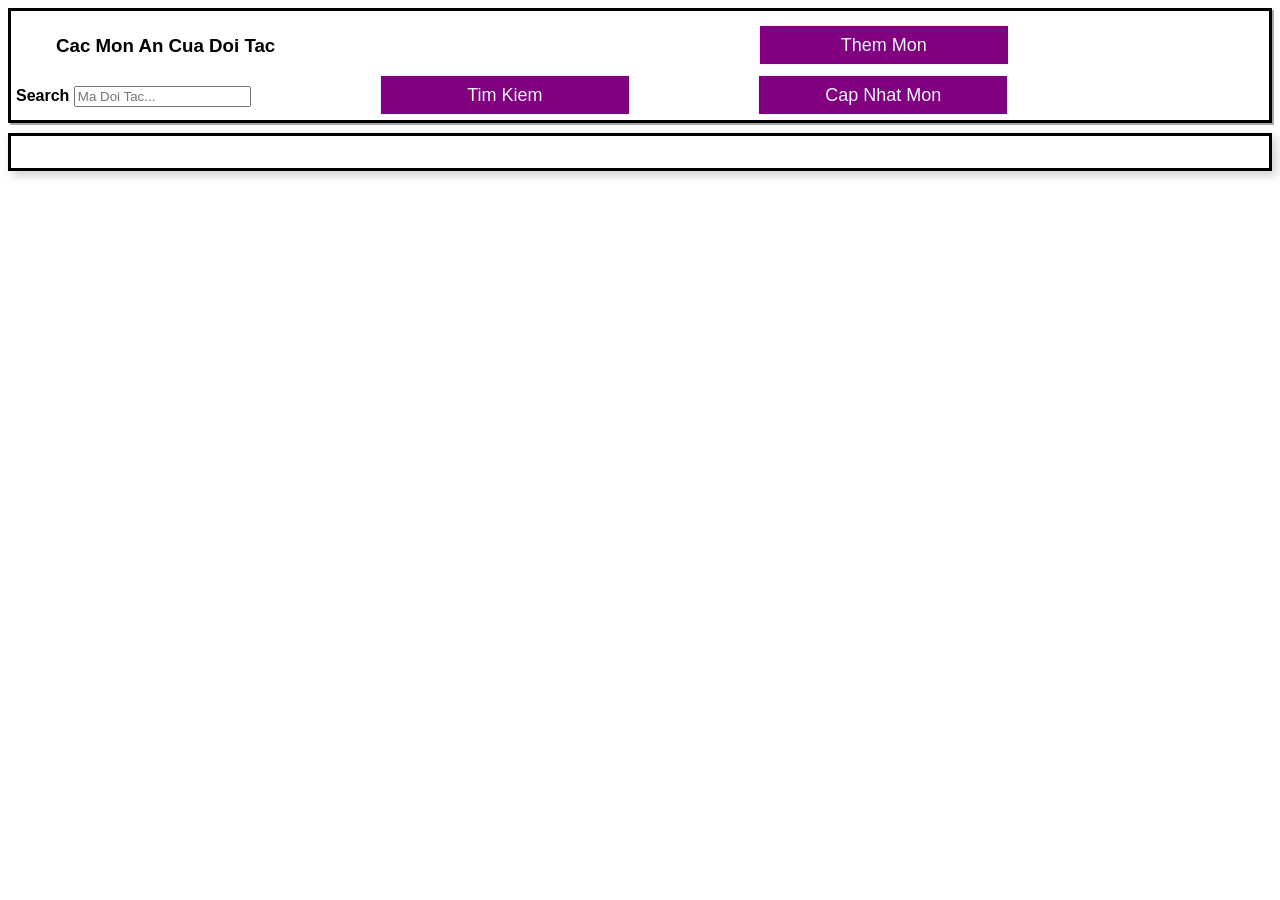
<file: Frontend/manage_menu.html>
<!DOCTYPE html>
<html lang="en">
<head>
    <title>Manage Menu</title>
    <link rel="stylesheet" href = "style.css">
</head>
<body>
    <div class="topnav">
        <h3 id="title">Cac Mon An Cua Doi Tac</h3>
        <form action="" id ="form">
            <label for="search" ><b>Search</b></label>
            <input type="search" id = "query" placeholder="Ma Doi Tac..." name="masothue" >
            <button type="submit" name="Submit" id ="sbutton"  > Tim Kiem</button>
            <button type="click" name="Submit" id ="cbutton" onclick="tocreateMonAn()" > Them Mon</button>
            <button type="click" name="Submit" id ="ubutton" onclick="toupdateMonAn()" > Cap Nhat Mon</button>
        </form>
    </div>
    
    <div class = "container">
        
    </div>

    
    <script src="scrip_managemenu.js"></script>
</body>
</html>
</file>
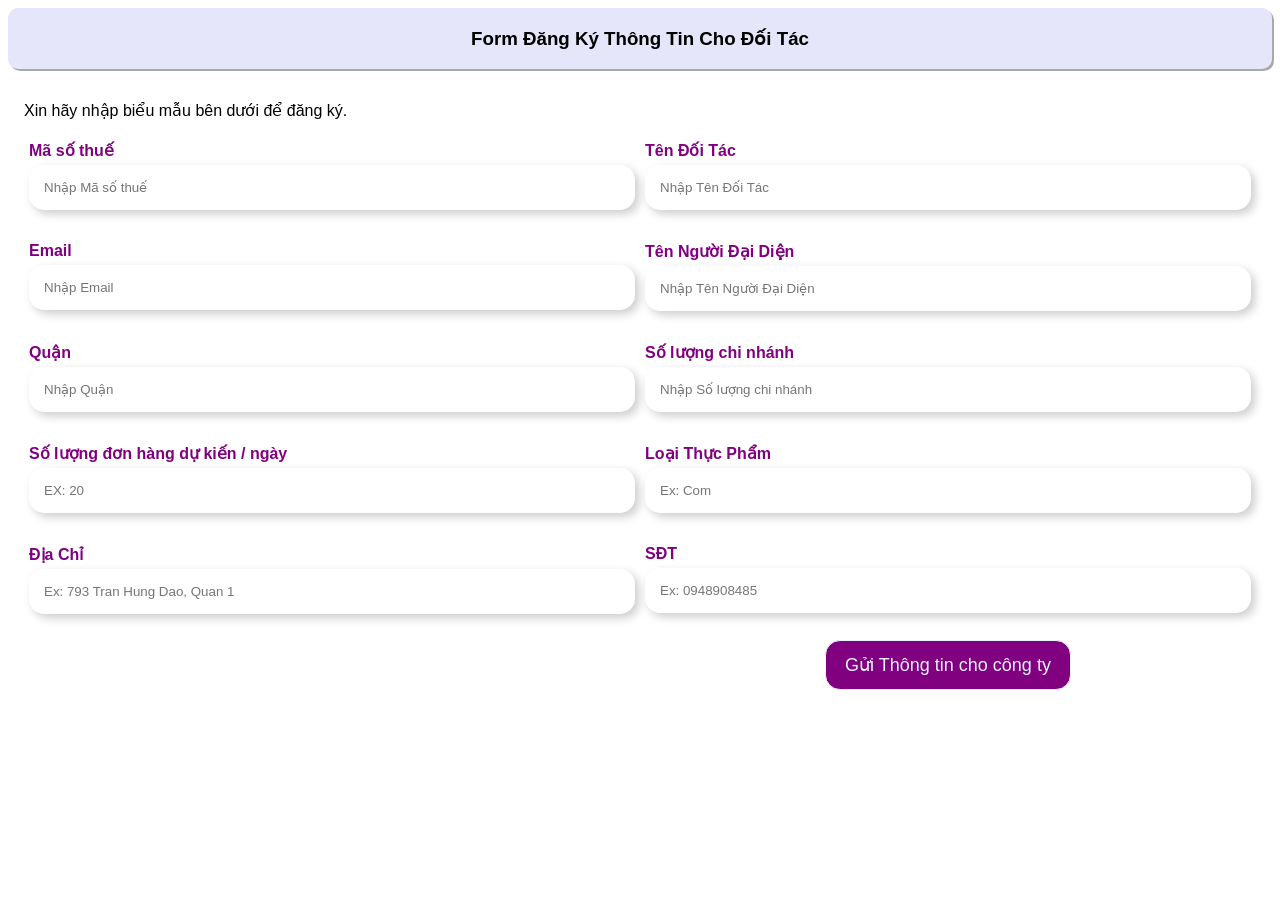
<file: Frontend/partner_signup.html>
<!DOCTYPE html>
<html lang="en">
<head>
    <title>Sign-in Form</title>
    <link rel="stylesheet" href = "style_partnerSU.css">
</head>
<body>
    <div class = "topnav">
        <h3>Form Đăng Ký Thông Tin Cho Đối Tác</h3>
    </div>
    <form id = myform action="manage_menu.html" >
        <div class="container">
            <p id = "annouce">Xin hãy nhập biểu mẫu bên dưới để đăng ký.</p>
            
            <div class = "colum" >
                <label for="taxcode" ><b>Mã số thuế</b></label>
                <input type="text" placeholder="Nhập Mã số thuế" name="masothue"  required>
            </div>
        
            <div class = "colum" >
                <label for="partnername"><b>Tên Đối Tác</b></label>
                <input type="text" placeholder="Nhập Tên Đối Tác" name="tendoitac" required>
            </div>
            
            <div class = "colum">
                <label for="email"><b>Email</b></label>
                <input type="text" placeholder="Nhập Email" name="email" required>
            </div>
            
            <div class = "colum">
                <label for="relname"><b>Tên Người Đại Diện</b></label>
                <input type="text" placeholder="Nhập Tên Người Đại Diện" name="nguoidaidien" required>
            </div>
            
            <div class = "colum">
                <label for="district"><b>Quận</b></label>
                <input type="text" placeholder="Nhập Quận" name="quan" required>
            </div>
            

            <div class = "colum">
                <label for="numofbranch"><b>Số lượng chi nhánh</b></label>
                <input type="text" placeholder="Nhập Số lượng chi nhánh" name="slchinhanh" required>
            </div>
            
            
            <div class = "colum">
                <label for="numorderperday"><b>Số lượng đơn hàng dự kiến / ngày</b></label>
                <input type="text" placeholder="EX: 20" name="sldonhangdukien" required>
            </div>
            

            <div class = "colum">
                <label for="foodtype"><b>Loại Thực Phẩm</b></label>
                <input type="text" placeholder="Ex: Com" name="loaiamthuc" required>
            </div>
            

            <div class = "colum">
                <label for="address"><b>Địa Chỉ</b></label>
                <input type="text" placeholder="Ex: 793 Tran Hung Dao, Quan 1 " name="diachi" required>
            </div>
            

            <div class = "colum">
                <label for="phone"><b>SĐT</b></label>
                <input type="text" placeholder="Ex: 0948908485 " name="sdt" required>
            </div>

            <div class="button">
                <button onclick="getData()" type="submit" id="signupButton">Gửi Thông tin cho công ty</button>
            </div>
        </div>
    </form>
    <script src="script_partnerSU.js"></script>
</body>
</html>
</file>
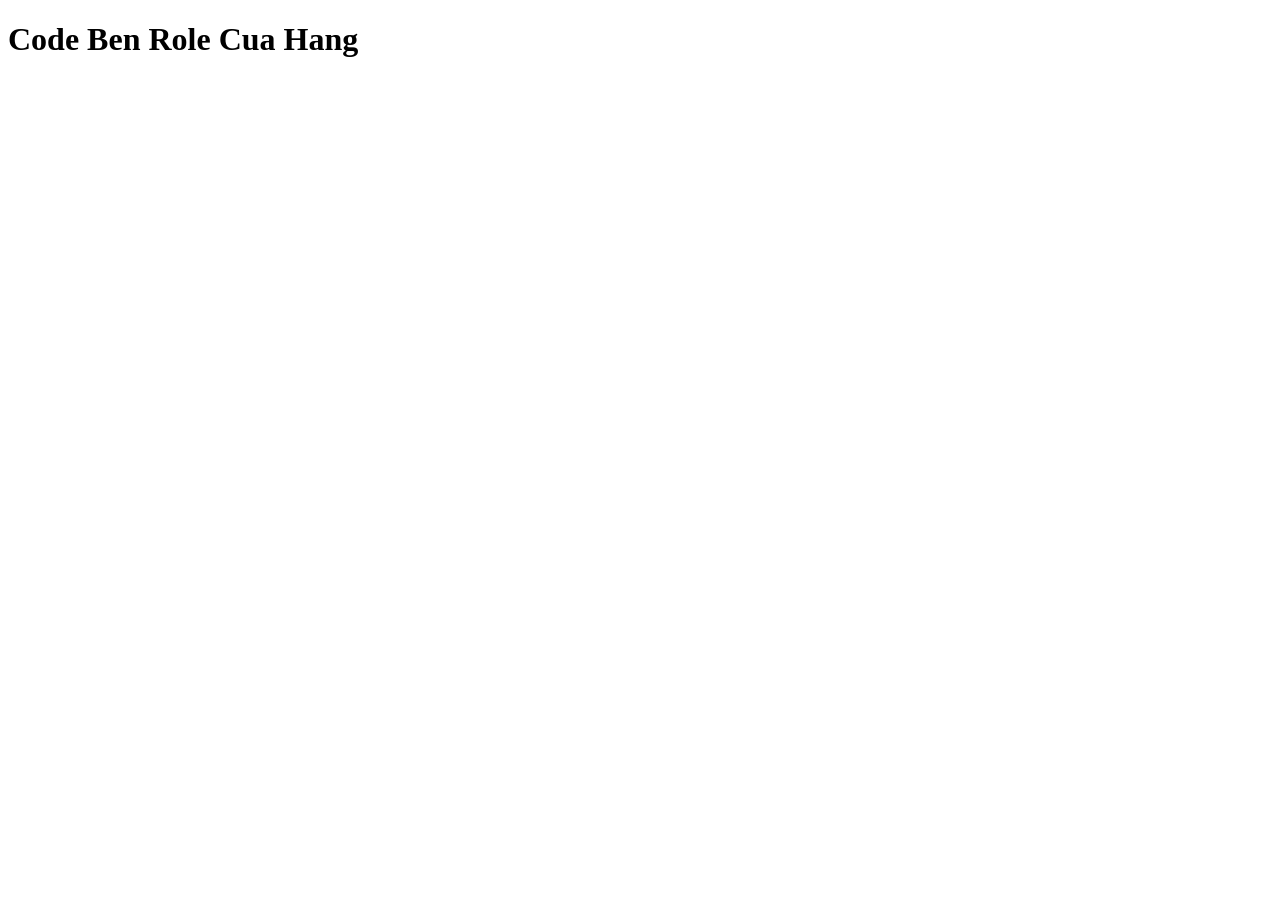
<file: fullstack Đối Tác QLBH/Frontend QLBH/add_menu_for_restaurant.html>
<!DOCTYPE html>
<html lang="en">
<head>
    <meta charset="UTF-8">
    <meta http-equiv="X-UA-Compatible" content="IE=edge">
    <meta name="viewport" content="width=device-width, initial-scale=1.0">
    <title>Add Menu For Restaurant</title>
</head>
<body>
        <h1>Code Ben Role Cua Hang</h1>
</body>
</html>
</file>
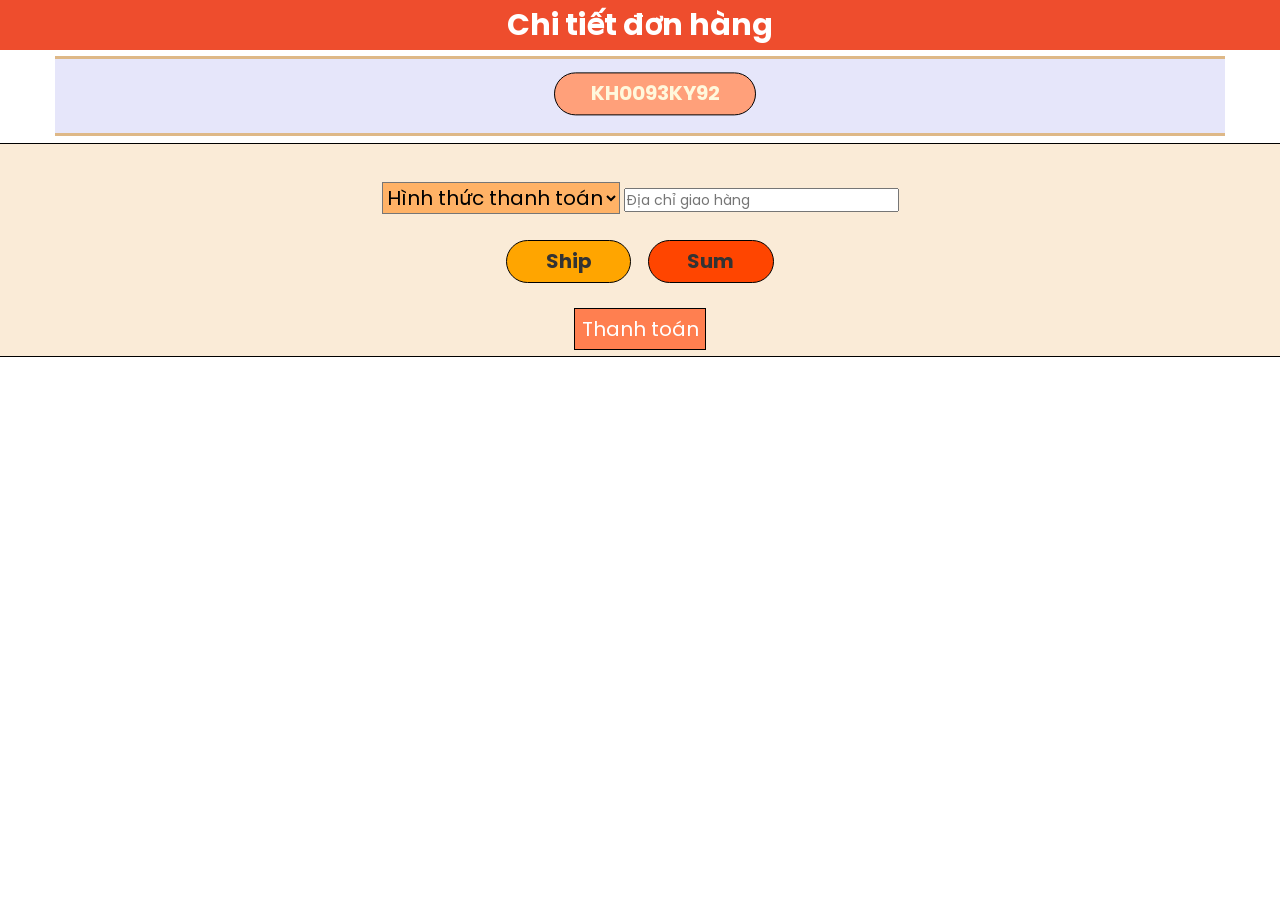
<file: fullstack Đối Tác QLBH/Frontend QLBH/ChiTietDonHang.html>
<!DOCTYPE html>
<html>
    <head>  
        <title>Chi tiết đơn hàng</title>
        <meta charset="utf-8">
        <style>
            
        </style>
        <!-- external -->
        <link rel="stylesheet" href="./css/ChiTietDonHang.css"> 
        <script src="./js/ChiTietDonHang.js"> </script>
        <script src="https://code.jquery.com/jquery-3.6.1.js" integrity="sha256-3zlB5s2uwoUzrXK3BT7AX3FyvojsraNFxCc2vC/7pNI=" crossorigin="anonymous"></script>    
        <link rel="stylesheet" href="https://maxcdn.bootstrapcdn.com/bootstrap/3.3.7/css/bootstrap.min.css">
    </head>

    <body onpageshow="start()">
        <header class="middle">Chi tiết đơn hàng</header>
            <div class="container">
                <div class="vertical-center">          
                    <!-- <label id="CuaHang", for="">Cửa hàng</label> -->
                    <label id="KhachHang", for="">Mã khách hàng</label>
                </div>
            </div>
        <main>
            <div class="bill"></div>
            <div>
                <select id="payment", name="Hình thức thanh toán">
                    <option value ="null">Hình thức thanh toán</option>
                    <option value ="COD">COD</option>
                    <option value ="Trực tuyến">Internet banking</option>
                </select>
                <input id="address" type="text" placeholder="Địa chỉ giao hàng">
            </div>
            <div style="margin-top:1%;">
                <label id="ship", for="">Ship</label>
                <label id="sum",for="">Sum</label>
            </div>
            <div style="margin-top:1.5%;">
                <a class="button" role="button" onclick="pay()" style="padding: 0.5%; border: 1px solid black;">
                    Thanh toán
                </a>             
            </div>
            
        </main>  
    </body>
</html>
</file>
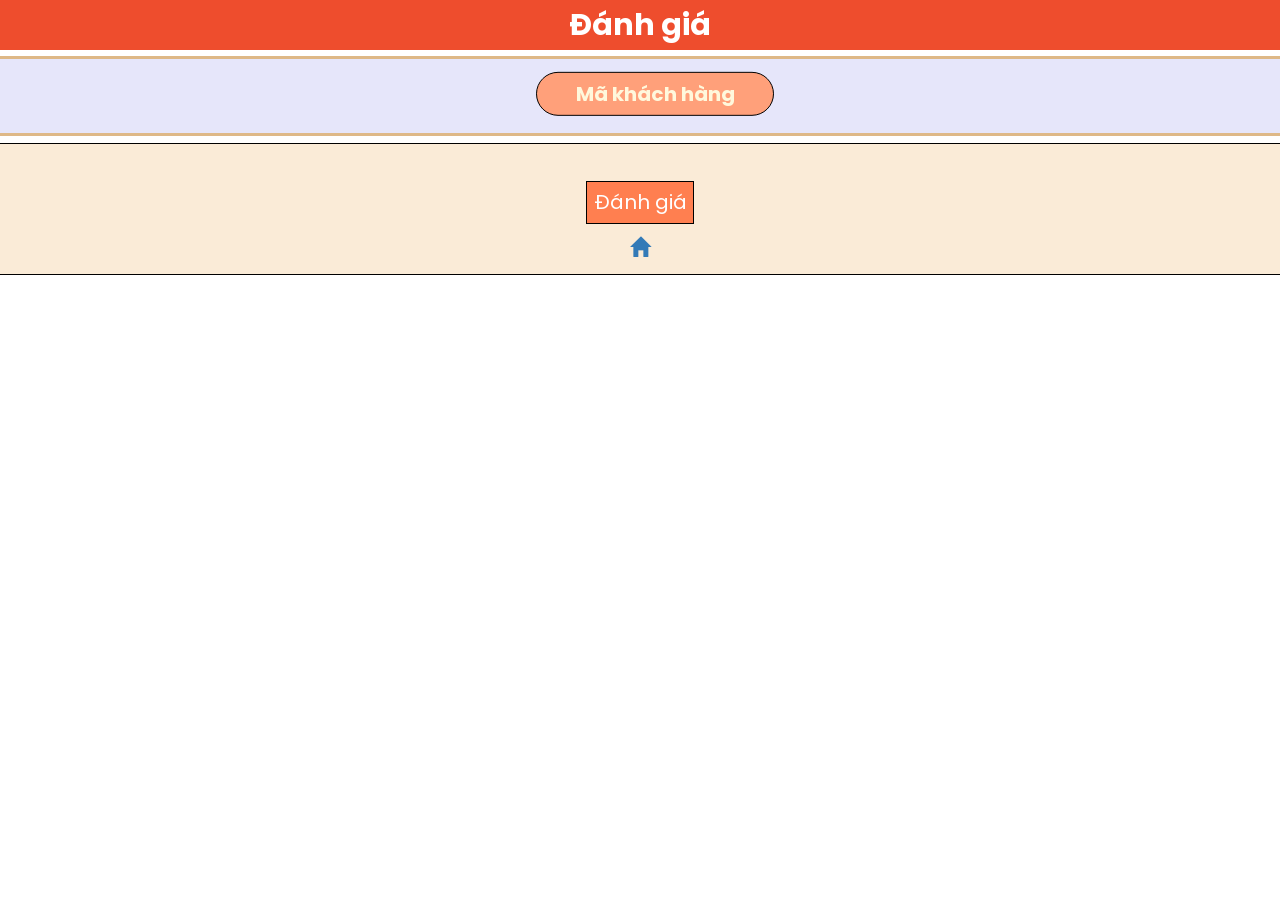
<file: fullstack Đối Tác QLBH/Frontend QLBH/DanhGia.html>
<!DOCTYPE html>
<html>
    <head>  
        <title>Đánh giá</title>
        <meta charset="utf-8">
        <style>
            
        </style>
        <!-- external -->
        <link rel="stylesheet" href="./css/DanhGia.css"> 
        <script src="./js/DanhGia.js"> </script>
        <link rel="stylesheet" href="https://maxcdn.bootstrapcdn.com/bootstrap/3.3.7/css/bootstrap.min.css">
        <script src="https://code.jquery.com/jquery-3.6.1.js" integrity="sha256-3zlB5s2uwoUzrXK3BT7AX3FyvojsraNFxCc2vC/7pNI=" crossorigin="anonymous"></script>  
    </head>

    <body onpageshow="start()">
        <header class="middle">Đánh giá</header>
            <div class="container" style="width: 100%">
                <div class="vertical-center">          
                    <!-- <label id="CuaHang", for="">Cửa hàng</label> -->
                    <label id="KhachHang", for="">Mã khách hàng</label>
                </div>
            </div>
        <main>
            <div class="bill"></div>
            <div style="margin-top:1.5%;">
                <a class="button" role="button" onclick="confirm()" style="padding: 0.5%; border: 1px solid black;">
                    Đánh giá
                </a>             
            </div>
            <div style="margin-top:1.5%;">
                <a id="redirect" href="./DanhSachMonAn.html" role="button" style="padding: 10px 20px">
                    <i class="glyphicon glyphicon-home" style="font-size: 20px"></i>
                </a>
            </div>       
        </main>  
    </body>
</html>
</file>
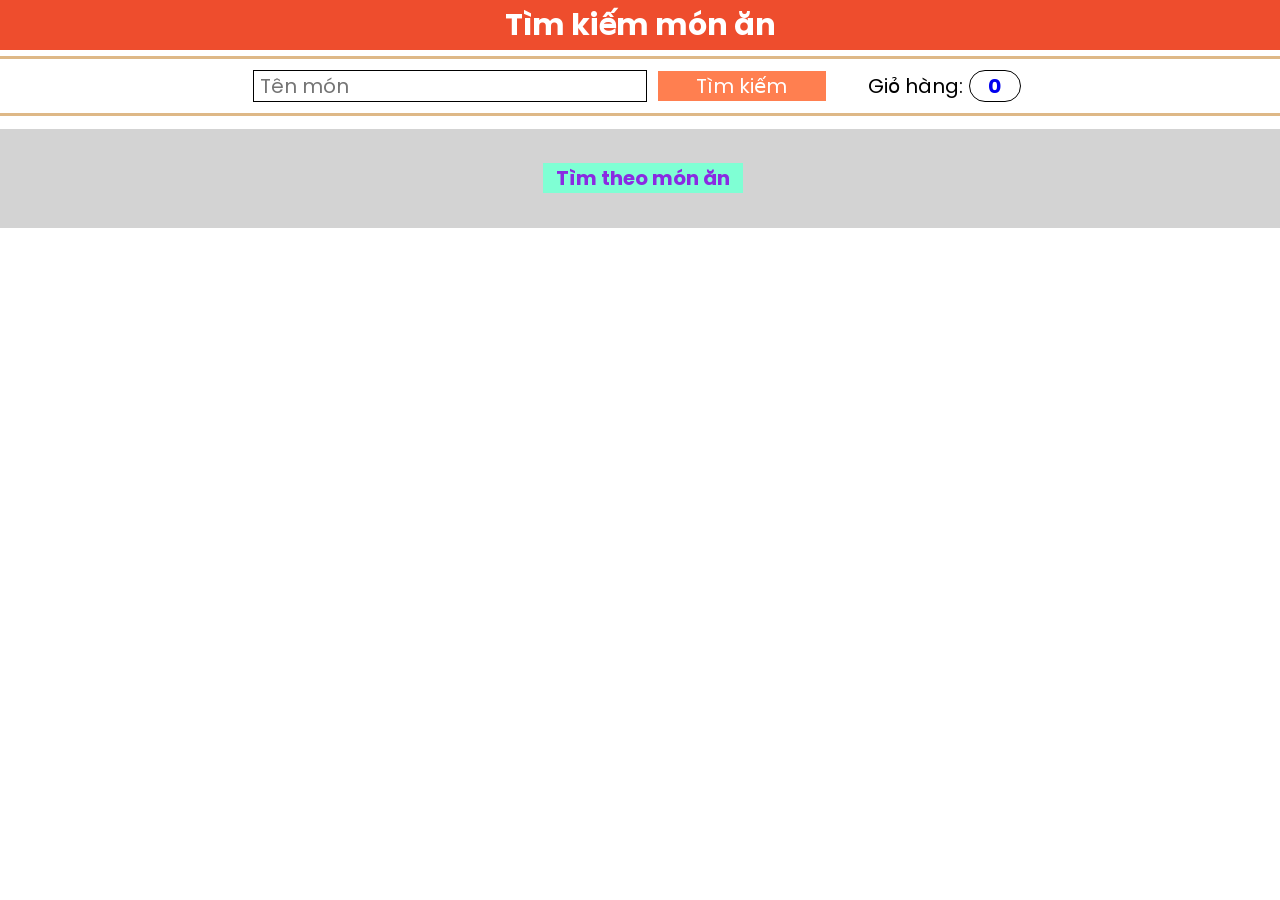
<file: fullstack Đối Tác QLBH/Frontend QLBH/DanhSachCuaHang.html>
<!DOCTYPE html>
<html>
    <head>  
        <title>Danh sách cửa hàng</title>
        <meta charset="utf-8">
        <style>
            
        </style>
        <!-- external -->
        <link rel="stylesheet" href="./css/DanhSachCuaHang.css"> 
        <script src="./js/DanhSachCuaHang.js"> </script>
        <script src="https://code.jquery.com/jquery-3.6.1.js" integrity="sha256-3zlB5s2uwoUzrXK3BT7AX3FyvojsraNFxCc2vC/7pNI=" crossorigin="anonymous"></script>    
    </head>

    <body onpageshow="start()">
        <header class="middle">Tìm kiếm món ăn</header>
            <div class="container">
                <div style="text-align: center;", class="vertical-center">
                    <input id="disk", type="text", placeholder="Tên món">
                    <button onclick="getStores()" id="search">Tìm kiếm</button> 

                    <p class="block">Giỏ hàng: </p>
                    <a id="SoLuong" href="./ChiTietDonHang.html" role="button">
                      </a>
                </div>
            </div>
        <main>
            <div class="brand"></div>
            <div  style="border:none;" class="container">
                <div style="text-align: center;", class="vertical-center">
                    <button id = "redirect" onclick="emptyStorage()">
                        Tìm theo món ăn
                    </button>
                </div>  
            </div>
        </main>
    </body>
</html>
</file>
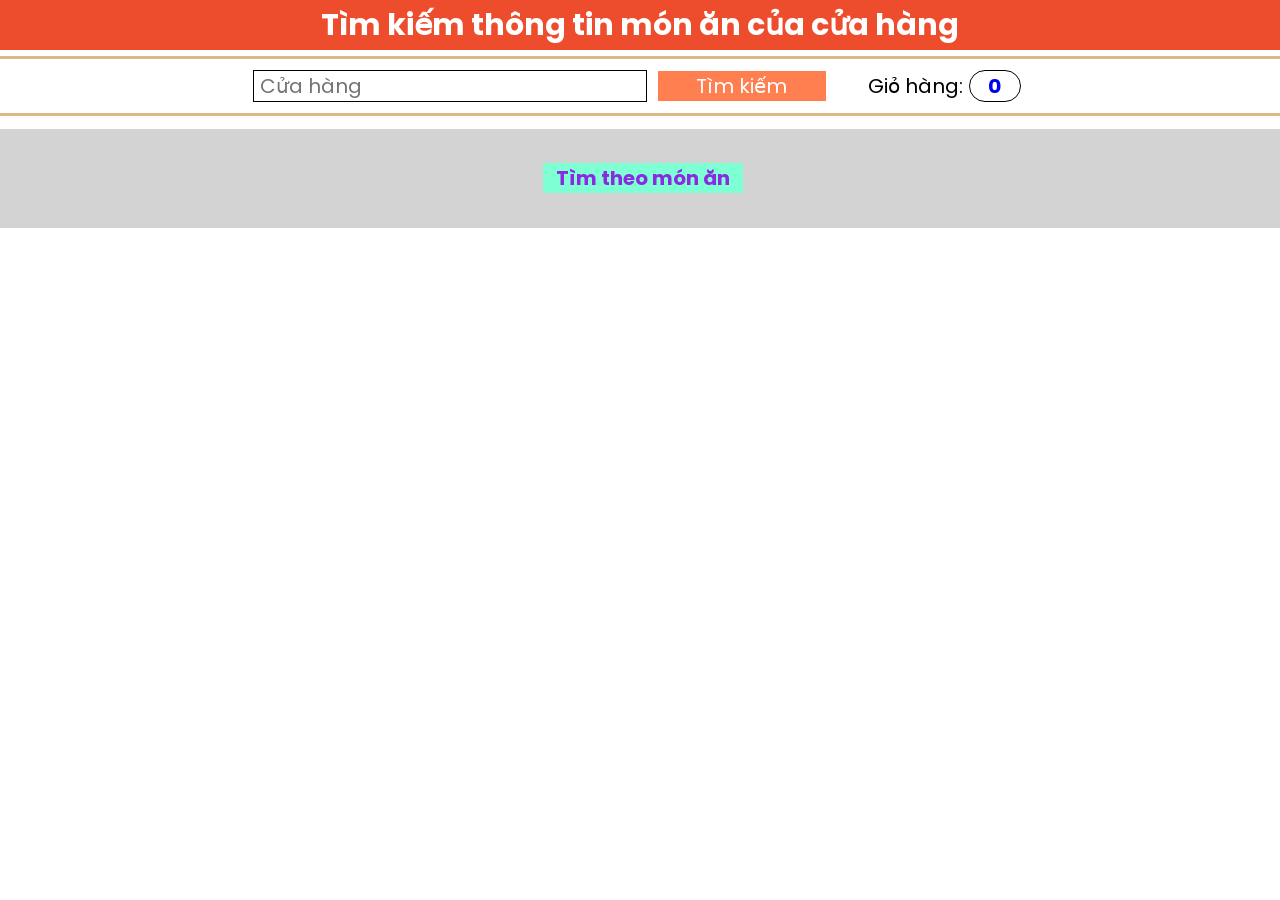
<file: fullstack Đối Tác QLBH/Frontend QLBH/DanhSachMonAn.html>
<!DOCTYPE html>
<html>
    <!-- 1. h1 - h6: heading
    2. p: paragraph
    3. img: image
    4. a: anchor
    5. ul, li: unordered list, list item
    6. table:
    7. input:
    8. button:
    9. div:
    -->
    <head>  
        <title>Danh sách món ăn</title>
        <meta charset="utf-8">
        <style>
            
        </style>
        <!-- external -->
        <link rel="stylesheet" href="./css/DanhSachMonAn.css"> 
        <script src="./js/DanhSachMonAn.js"> </script>
        <script src="https://code.jquery.com/jquery-3.6.1.js" integrity="sha256-3zlB5s2uwoUzrXK3BT7AX3FyvojsraNFxCc2vC/7pNI=" crossorigin="anonymous"></script>     
    </head>

    <body onpageshow="start()">
        <header class="middle">Tìm kiếm thông tin món ăn của cửa hàng</header>
            <div class="container">
                <div style="text-align: center;", class="vertical-center">
                    <input id="store", type="text", placeholder="Cửa hàng">                    
                    <button onclick="getDisks()" id="search">Tìm kiếm</button> 

                    <p class="block">Giỏ hàng: </p>
                    <a id="SoLuong" href="./ChiTietDonHang.html" role="button">
                    </a>
                </div>
            </div>
        <main>
            <div class="food"></div>
            <div  style="border:none;" class="container">
                <div style="text-align: center;", class="vertical-center">
                    <button id = "redirect" onclick="emptyStorage()">
                        Tìm theo món ăn
                    </button>
                </div>
            </div>
        </main>     
    </body>
</html>
</file>
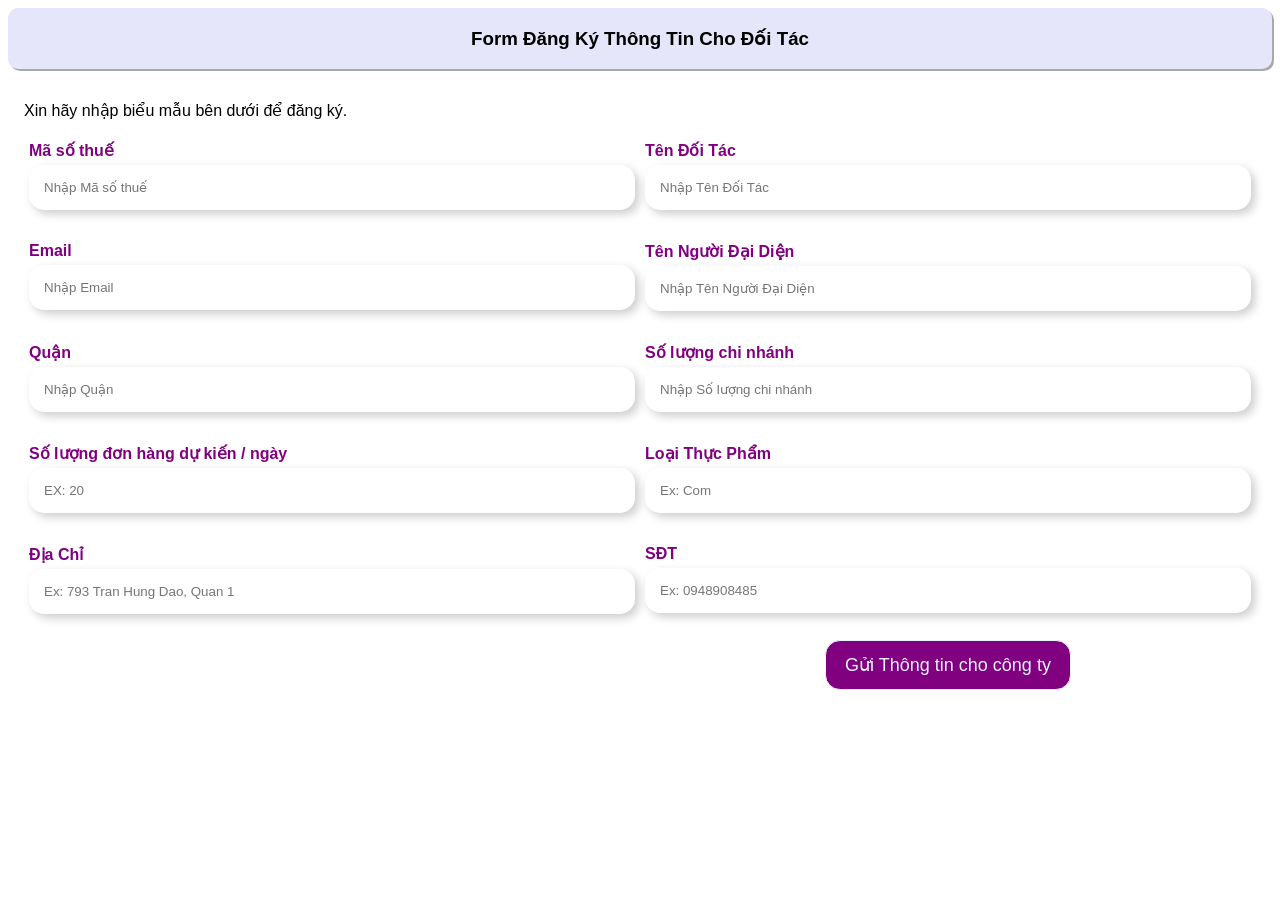
<file: fullstack Đối Tác QLBH/Frontend QLBH/partner_signup.html>
<!DOCTYPE html>
<html lang="en">
<head>
    <title>Sign-in Form</title>
    <link rel="stylesheet" href = "css/partner_signup.css">
</head>
<body>
    <div class = "topnav">
        <h3>Form Đăng Ký Thông Tin Cho Đối Tác</h3>
    </div>
    <form id = myform action="manage_menu.html" >
        <div class="container">
            <p id = "annouce">Xin hãy nhập biểu mẫu bên dưới để đăng ký.</p>
            
            <div class = "colum" >
                <label for="taxcode" ><b>Mã số thuế</b></label>
                <input type="text" placeholder="Nhập Mã số thuế" name="masothue"  required>
            </div>
        
            <div class = "colum" >
                <label for="partnername"><b>Tên Đối Tác</b></label>
                <input type="text" placeholder="Nhập Tên Đối Tác" name="tendoitac" required>
            </div>
            
            <div class = "colum">
                <label for="email"><b>Email</b></label>
                <input type="text" placeholder="Nhập Email" name="email" required>
            </div>
            
            <div class = "colum">
                <label for="relname"><b>Tên Người Đại Diện</b></label>
                <input type="text" placeholder="Nhập Tên Người Đại Diện" name="nguoidaidien" required>
            </div>
            
            <div class = "colum">
                <label for="district"><b>Quận</b></label>
                <input type="text" placeholder="Nhập Quận" name="quan" required>
            </div>
            

            <div class = "colum">
                <label for="numofbranch"><b>Số lượng chi nhánh</b></label>
                <input type="text" placeholder="Nhập Số lượng chi nhánh" name="slchinhanh" required>
            </div>
            
            
            <div class = "colum">
                <label for="numorderperday"><b>Số lượng đơn hàng dự kiến / ngày</b></label>
                <input type="text" placeholder="EX: 20" name="sldonhangdukien" required>
            </div>
            

            <div class = "colum">
                <label for="foodtype"><b>Loại Thực Phẩm</b></label>
                <input type="text" placeholder="Ex: Com" name="loaiamthuc" required>
            </div>
            

            <div class = "colum">
                <label for="address"><b>Địa Chỉ</b></label>
                <input type="text" placeholder="Ex: 793 Tran Hung Dao, Quan 1 " name="diachi" required>
            </div>
            

            <div class = "colum">
                <label for="phone"><b>SĐT</b></label>
                <input type="text" placeholder="Ex: 0948908485 " name="sdt" required>
            </div>

            <div class="button">
                <button onclick="getData()" type="submit" id="signupButton">Gửi Thông tin cho công ty</button>
            </div>
        </div>
    </form>
    <script src="js/partner_signup_script.js"></script>
</body>
</html>
</file>
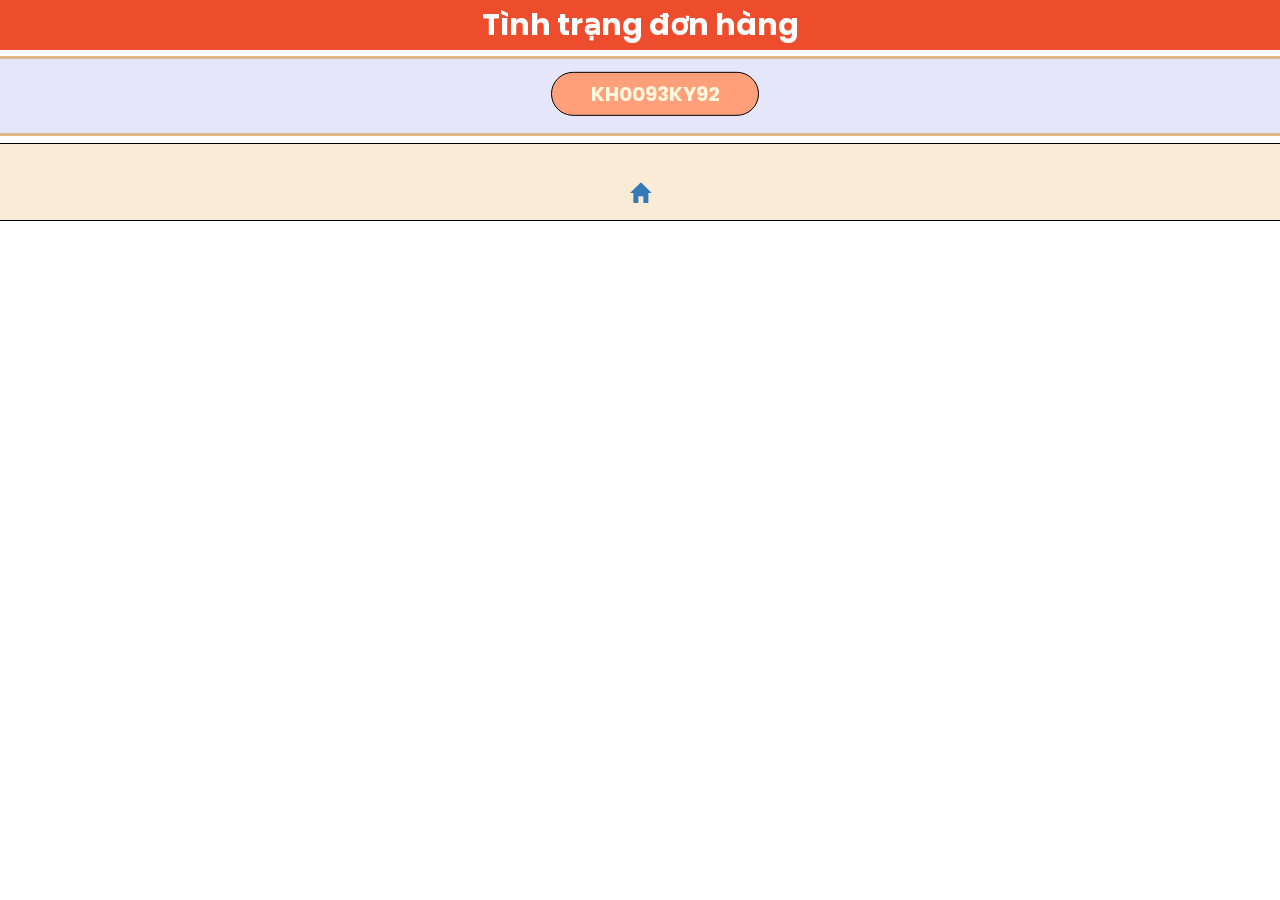
<file: fullstack Đối Tác QLBH/Frontend QLBH/TheoDoiDonHang.html>
<!DOCTYPE html>
<html>
    <head>  
        <title>Theo dỗi đơn hàng</title>
        <meta charset="utf-8">
        <style>
            
        </style>
        <!-- external -->
        <link rel="stylesheet" href="./css/TheoDoiDonHang.css"> 
        <script src="./js/TheoDoiDonHang.js"> </script>
        <link rel="stylesheet" href="https://maxcdn.bootstrapcdn.com/bootstrap/3.3.7/css/bootstrap.min.css">
        <script src="https://code.jquery.com/jquery-3.6.1.js" integrity="sha256-3zlB5s2uwoUzrXK3BT7AX3FyvojsraNFxCc2vC/7pNI=" crossorigin="anonymous"></script>    
    </head>

    <body onpageshow="start()">
        <header class="middle">Tình trạng đơn hàng</header>
        <div class="container" style="width: 100%">
            <div class="vertical-center">          
                <!-- <label id="CuaHang", for="">Cửa hàng</label> -->
                <label id="KhachHang", for="">Mã khách hàng</label>
            </div>
        </div>
        <main>
            <div class="order"></div> 
            <div style="margin-top:1%;">
                <a id="redirect" href="./DanhSachMonAn.html" role="button" style="padding: 10px 20px">
                    <i class="glyphicon glyphicon-home" style="font-size: 20px"></i>
                </a>
            </div>           
        </main>  
    </body>
</html>
</file>
<file: Frontend/style.css>
* {box-sizing: border-box}
body{
  font-family: 'Noto Sans JP', sans-serif;
  background-color: f1f1f1;
}

div.topnav {
    overflow: hidden;
    position: static;
    border: 3px solid black;
    background-color: white;
    padding: 5px 5px;
    box-shadow: #A9A9A9 2px 2px;
}
#title{
    position: relative;
    left: 40px;
}
/* Full-width input fields */
  input[type=text], input[type=password] {
  padding: 10px;
  display: inline-block;
  border: none;
  width:20%;
  resize: vertical;
  border: 1px;
  box-shadow:4px 4px 10px rgba(0,0,0,0.2);
}

#sbutton{
    position: relative;
    left: 10%;
    width: 20%;
    height: 40px;
    border: 1px solid;
    background: purple;
    font-size: 18px;
    font-family: sans-serif;
    color: #e9f4fb;
    cursor: pointer;
}

#cbutton{
    position: relative;
    left: 20%;
    top: -50px;
    width: 20%;
    height: 40px;
    border: 1px solid;
    background: purple;
    font-size: 18px;
    font-family: sans-serif;
    color: #e9f4fb;
    cursor: pointer;
}

#ubutton{
    position: relative;
    left: -5px;
    top: 0px;
    width: 20%;
    height: 40px;
    border: 1px solid;
    background: purple;
    font-size: 18px;
    font-family: sans-serif;
    color: #e9f4fb;
    cursor: pointer;
}

#dbutton{
    float: right;
    position: relative;
    top: -5px;
    right: 5px;
    width: 10%;
    height: 40px;
    border: 1px solid;
    background: purple;
    font-size: 18px;
    font-family: sans-serif;
    color: #e9f4fb;
    cursor: pointer;
    padding: 5px 5px;
}

.container{
    margin: 10px 0 15px 0;
    border: 3px solid black;
    box-shadow:4px 4px 10px rgba(0,0,0,0.2);
    padding: 16px;
}

div.card {
    margin: 5px 5px;
    border: 1px solid black;
    background-color: white;
    box-shadow: #A9A9A9 2px 2px;
    overflow: hidden
}

.colum{
    float: left;
    width: 30%;
    padding: 5px 5px;
}
</file>
<file: Frontend/style_partnerSU.css>
* {box-sizing: border-box}
body{
  font-family: 'Noto Sans JP', sans-serif;
  background-color: f1f1f1;
}
h1, label{
  color: purple;
}
/* Full-width input fields */
  input[type=text], input[type=password] {
  width: 100%;
  padding: 15px;
  margin: 5px 0 22px 0;
  display: inline-block;
  border: none;
  width:100%;
  resize: vertical;
  border-radius:15px;
  border:0;
  box-shadow:4px 4px 10px rgba(0,0,0,0.2);
}

input[type=text]:focus, input[type=password]:focus {
  outline: none;
}

hr {
  border: 1px solid #f1f1f1;
  margin-bottom: 25px;
}

/* Add padding to container elements */
.container {
  padding: 16px;
}

/*colum for fields*/
.colum{
  float: left;
  width: 50%;
  padding: 5px 5px;
}

/*after send info*/
.new_colum{
  float: left;
  width: 50%;
  padding: 20px 20px;
  box-shadow:4px 4px 10px rgba(0,0,0,0.2);
  border-radius:15px;
  margin: 20px 0 20px 0;
}

/*topnav*/
.topnav {
  border-radius: 10px;
  background-color: #E6E6FA;
  padding: 1px;
  box-shadow: #A9A9A9 2px 2px;
}

.topnav h3{
  text-align: center;
}

/*Button*/
.button{
  text-align: center;
}
#signupButton{
  width: 20%;
  height: 50px;
  border: 1px solid;
  background: purple;
  border-radius: 15px;
  font-size: 18px;
  font-family: sans-serif;
  color: #e9f4fb;
  cursor: pointer;
}
.button:hover{
  opacity:1;
}
</file>
<file: fullstack Đối Tác QLBH/Frontend QLBH/css/ChiTietDonHang.css>
@import url('https://fonts.googleapis.com/css2?family=Noto+Sans:wght@700&family=Poppins:wght@400;500;600&display=swap');
*{
  margin: 0px;
  padding: 0px;
  box-sizing: border-box;
  font-family: "Poppins", sans-serif;
}

html,body {
	padding: 0px;
	margin: 0px;
	font-family: Arial;
}

header{
    height: 50px;
    width: 100%;
    background-color: #ee4d2d;
    font-size: 30px;
    font-weight: bold;
    color: white;
}

.container {
    height: 80px;
    width: 100%;
    position: relative;
    border-top: 3px solid burlywood;
    border-bottom: 3px solid burlywood; 
    margin: 0.5% 0;
    background-color:lavender;
}

.vertical-center {
    width: 100%;
    margin: 0;
    text-align: center;
    position: absolute;
    top: 50%;
    -ms-transform: translateY(-50%);
    transform: translateY(-50%);
}

#KhachHang{
    /* width: 20%; */
    border-radius: 100px;
    border: 1px solid black;
    /* display: flex; */
    vertical-align: middle;
    /* justify-content: center; */
    font-size: 20px;
    font-weight: bold;
    color:cornsilk;
    padding: 0.5% 3%;
    background-color: lightsalmon;
}

#CuaHang {
    /* margin-left: 20%; */
    /* float: left; */
    vertical-align: middle;
    font-size: 20px;
    border-radius: 100px;
    border: 1px solid black;
    text-align: center;
    font-size: 20px;
    font-weight: bold;
    color:cornsilk;
    padding: 0.5% 3%;
    background-color: lightsalmon;
}

.button {
    font-size: 20px;
    border:none;
    padding: none;
    background-color:coral;
    color: white;
    text-decoration: none;
}

.button:hover{
    background-color:chocolate;
    cursor: pointer;
}

main{
    width: 100%;
    background-color:antiquewhite;
    /* margin: 0,5% 0; */
    border-top: 1px solid black;
    border-bottom: 1px solid black;
    text-align: center;
    padding: 1% 0;
}

.middle{
    display: flex;
    text-align: center;
    flex-direction: column;
    justify-content: center;
}

.bill {
    display: flex;
    padding: 0 20px;
    gap: 20px;
    margin: 1% 0;

}

#detail{
    width: 100%;
    border: 3px solid black;
    padding: 0.5%;
    text-align: center;
    margin: 0,5% 0;
}

table, th, td{
    border-top:1px solid #ccc;
    border-bottom:1px solid #ccc;
}

table{
    border-collapse:collapse;
}

table tr:nth-child(odd){
    background-color:#eee;
}

table tr:nth-child(even){
    background-color:white;
}

table th, tr:nth-child(1){
    background-color:skyblue;
    text-align: center;
}

table{
    height: 90%;
    width: 100%;
    /* margin: 1% 0; */
    border-collapse:collapse;
    text-align: center;
    vertical-align: middle;
    overflow-x:auto;
    display:inline-table;
}

#payment{
    text-align: center;
    background-color:#FFB266;
    color:black;
    font-size: 20px;
    /* margin: 3% 0 3% 5%; */
}

#ship{
    font-size: 20px;
    margin: 1% 0.5%;
    text-align: center;
    border-radius: 100px;
    border: 1px solid black;
    padding: 0.5% 3%;
    background-color:#FFA500;
}

#sum{
    font-size: 20px;
    margin: 1% 0.5%;
    text-align: center;
    border-radius: 100px;
    border: 1px solid black;
    padding: 0.5% 3%;
    background-color:#FF4500;
}
</file>
<file: fullstack Đối Tác QLBH/Frontend QLBH/css/DanhGia.css>
@import url('https://fonts.googleapis.com/css2?family=Noto+Sans:wght@700&family=Poppins:wght@400;500;600&display=swap');
*{
  margin: 0px;
  padding: 0px;
  box-sizing: border-box;
  font-family: "Poppins", sans-serif;
}

html,body {
	padding: 0px;
	margin: 0px;
	font-family: Arial;
}

header{
    height: 50px;
    width: 100%;
    background-color: #ee4d2d;
    font-size: 30px;
    font-weight: bold;
    color: white;
}

.container {
    height: 80px;
    width: 100%;
    position: relative;
    border-top: 3px solid burlywood;
    border-bottom: 3px solid burlywood; 
    margin: 0.5% 0;
    background-color:lavender;
}

.vertical-center {
    width: 100%;
    margin: 0;
    text-align: center;
    position: absolute;
    top: 50%;
    -ms-transform: translateY(-50%);
    transform: translateY(-50%);
}

#KhachHang{
    /* width: 20%; */
    border-radius: 100px;
    border: 1px solid black;
    /* display: flex; */
    vertical-align: middle;
    /* justify-content: center; */
    font-size: 20px;
    font-weight: bold;
    color:cornsilk;
    padding: 0.5% 3%;
    background-color: lightsalmon;
}

#CuaHang {
    /* margin-left: 20%; */
    /* float: left; */
    vertical-align: middle;
    font-size: 20px;
    border-radius: 100px;
    border: 1px solid black;
    text-align: center;
    font-size: 20px;
    font-weight: bold;
    color:cornsilk;
    padding: 0.5% 3%;
    background-color: lightsalmon;
}

.button {
    font-size: 20px;
    border:none;
    padding: none;
    background-color:coral;
    color: white;
    text-decoration: none;
}

.button:hover{
    background-color:chocolate;
    cursor: pointer;
    text-decoration: none;
}

main{
    width: 100%;
    background-color:antiquewhite;
    /* margin: 0,5% 0; */
    border-top: 1px solid black;
    border-bottom: 1px solid black;
    text-align: center;
    padding: 1% 0;
}

.middle{
    display: flex;
    text-align: center;
    flex-direction: column;
    justify-content: center;
}

.bill {
    display: flex;
    padding: 0 20px;
    gap: 20px;
    margin: 1% 0;

}

#detail{
    width: 100%;
    border: 3px solid black;
    padding: 0.5%;
    text-align: center;
    margin: 0,5% 0;
}

table, th, td{
    border-top:1px solid #ccc;
    border-bottom:1px solid #ccc;
}

table{
    border-collapse:collapse;
}

table tr:nth-child(odd){
    background-color:#eee;
}

table tr:nth-child(even){
    background-color:white;
}

table th{
    background-color:skyblue;
    text-align: center;
}

table{
    height: 90%;
    width: 100%;
    /* margin: 1% 0; */
    border-collapse:collapse;
    text-align: center;
    vertical-align: middle;
    overflow-x:auto;
    display:inline-table;
}

#address{
    margin-left:1%;
    text-align:center;
    font-size:20px;
}

#payment{
    text-align: center;
    background-color:#FFB266;
    color:black;
    font-size: 20px;
    /* margin: 3% 0 3% 5%; */
}

#ship{
    font-size: 20px;
    margin: 1% 0.5%;
    text-align: center;
    border-radius: 100px;
    border: 1px solid black;
    padding: 0.5% 3%;
    background-color:#FFA500;
}

#sum{
    font-size: 20px;
    margin: 1% 0.5%;
    text-align: center;
    border-radius: 100px;
    border: 1px solid black;
    padding: 0.5% 3%;
    background-color:#FF4500;
}
</file>
<file: fullstack Đối Tác QLBH/Frontend QLBH/css/DanhSachCuaHang.css>
@import url('https://fonts.googleapis.com/css2?family=Noto+Sans:wght@700&family=Poppins:wght@400;500;600&display=swap');
*{
  margin: 0px;
  padding: 0px;
  box-sizing: border-box;
  font-family: "Poppins", sans-serif;
}

html,body {
	padding: 0px;
	margin: 0px;
	font-family: Arial;
}

header{
    height: 50px;
    width: 100%;
    background-color: #ee4d2d;
    font-size: 30px;
    color: white;
    font-weight: bold;
}

.container {
    height: 60px;
    width: 100%;
    position: relative;
    border-top: 3px solid burlywood;
    border-bottom: 3px solid burlywood;
    /* background-color:lavender; */
    margin: 0.5% 0;
}

.vertical-center {
    width: 100%;
    margin: 0;
    position: absolute;
    top: 50%;
    -ms-transform: translateY(-50%);
    transform: translateY(-50%);
}

.block{
    display: inline;
    font-size: 20px;
    margin-left: 3%;
    position: relative;
}

#SoLuong{
    display: inline-block;
    position: absolute;
    text-decoration: none;
    border-radius: 100px;
    border: 1px solid black;
    width: 4%;
    text-align: center;
    font-size: 20px;
    font-weight: bold;
    margin: 0 0 0 0.5%;
}

#search {
    font-size: 20px;
    border:none;
    padding: none;
    background-color:coral;
    color: white;
    padding: 0 3%;
    margin: 0 0 0 0.5%;
}

#search:hover{
    background-color:chocolate;
    cursor: pointer;
}

#redirect {
    font-size: 20px;
    border:none;
    padding: none;
    background-color:aquamarine;
    color:blueviolet;
    padding: 0 1%;
    margin: 0 0 0 0.5%;
    text-decoration: none;
    font-weight: bold;
}

#redirect:hover{
    font-size: 20px;
    border:none;
    padding: none;
    background-color:cornflowerblue;
    color:lightpink;
    padding: 0 1%;
    margin: 0 0 0 0.5%;
    text-decoration: none;
    font-weight: bold;
}

#disk {
    font-size: 20px;
    border:none;
    padding: none;
    color: gray;
    margin-left: -5%;
    padding: 0 0 0 0.5%;
    border: 1px solid black;
}

main{
    width: 100%;
    background-color:lightgray;
    margin: 1% 0;
    padding: 1% 0;
}

.middle{
    display: flex;
    text-align: center;
    flex-direction: column;
    justify-content: center;
}

.brand {
    width: 100%;
    display: flex;
    flex-wrap: wrap;
    padding: 0 20px;
    gap: 55px;
    justify-content: center;
}

#branch{
    height: 300px;
    width: 30%;
    border: 3px solid black;
    padding: 0.5%;
    text-align: center;
}

#dataTable{
    height: 90%;
    width: 100%;
    border-collapse:collapse;
    text-align: left;
    vertical-align: middle;
    overflow: hidden;
    text-overflow: clip;
    word-break: break-word;
}

#select {
    font-size: 20px;
    border:none;
    padding: none;
    background-color:brown;
    color: white;
    padding: 0 3%;
    margin: 0 0 0 0.5%;
    text-decoration: none;
}

#select:hover{
    background-color:maroon;
    cursor: pointer;
    text-decoration: none;
}
</file>
<file: fullstack Đối Tác QLBH/Frontend QLBH/css/DanhSachMonAn.css>
@import url('https://fonts.googleapis.com/css2?family=Noto+Sans:wght@700&family=Poppins:wght@400;500;600&display=swap');
*{
  margin: 0px;
  padding: 0px;
  box-sizing: border-box;
  font-family: "Poppins", sans-serif;
}

html,body {
	padding: 0px;
	margin: 0px;
	font-family: Arial;
}

header{
    height: 50px;
    width: 100%;
    background-color: #ee4d2d;
    font-size: 30px;
    color: white;
    font-weight: bold;
}

.container {
    height: 60px;
    width: 100%;
    position: relative;
    border-top: 3px solid burlywood;
    border-bottom: 3px solid burlywood;
    margin: 0.5% 0;
    /* background-color:lavender; */
}

.vertical-center {
    width: 100%;
    margin: 0;
    position: absolute;
    top: 50%;
    -ms-transform: translateY(-50%);
    transform: translateY(-50%);
}

.block{
    display: inline;
    font-size: 20px;
    margin-left: 3%;
    position: relative;
}

#SoLuong{
    display: inline-block;
    position: absolute;
    text-decoration: none;
    border-radius: 100px;
    border: 1px solid black;
    width: 4%;
    text-align: center;
    font-size: 20px;
    font-weight: bold;
    margin: 0 0 0 0.5%;
}

#search {
    font-size: 20px;
    border:none;
    padding: none;
    background-color:coral;
    color: white;
    padding: 0 3%;
    margin: 0 0 0 0.5%;
}

#search:hover{
    background-color:chocolate;
    cursor: pointer;
}

#redirect {
    font-size: 20px;
    border:none;
    padding: none;
    background-color:aquamarine;
    color:blueviolet;
    padding: 0 1%;
    margin: 0 0 0 0.5%;
    text-decoration: none;
    font-weight: bold;
}

#redirect:hover{
    font-size: 20px;
    border:none;
    padding: none;
    background-color:cornflowerblue;
    color:lightpink;
    padding: 0 1%;
    margin: 0 0 0 0.5%;
    text-decoration: none;
    font-weight: bold;
}

#store {
    font-size: 20px;
    border:none;
    padding: none;
    color: gray;
    padding: 0 0 0 0.5%;
    margin-left: -5%;
    border: 1px solid black;
}

main{
    /* height: 1000px; */
    width: 100%;
    background-color:lightgray;
    margin: 1% 0;
    padding: 1% 0;
}

.middle{
    display: flex;
    text-align: center;
    flex-direction: column;
    justify-content: center;
}

.food {
    width: 100%;
    display: flex;
    flex-wrap: wrap;
    padding: 0 20px;
    gap: 55px;
    justify-content: center;
}

#disk{
    height: 300px;
    width: 30%;
    border: 3px solid black;
    padding: 0.5%;
    text-align: center;
}

#dataTable{
    height: 90%;
    width: 100%;
    text-align: left;
    vertical-align: middle;
    overflow: hidden;
    text-overflow: clip;
    word-break: break-word;
}

#select {
    font-size: 20px;
    border:none;
    padding: none;
    background-color:brown;
    color: white;
    padding: 0 3%;
    margin: 0 0 0 0.5%;
    text-decoration: none;
}

#select:hover{
    background-color:maroon;
    cursor: pointer;
    text-decoration: none;
}
</file>
<file: fullstack Đối Tác QLBH/Frontend QLBH/css/partner_signup.css>
* {box-sizing: border-box}
body{
  font-family: 'Noto Sans JP', sans-serif;
  background-color: f1f1f1;
}
h1, label{
  color: purple;
}
/* Full-width input fields */
  input[type=text], input[type=password] {
  width: 100%;
  padding: 15px;
  margin: 5px 0 22px 0;
  display: inline-block;
  border: none;
  width:100%;
  resize: vertical;
  border-radius:15px;
  border:0;
  box-shadow:4px 4px 10px rgba(0,0,0,0.2);
}

input[type=text]:focus, input[type=password]:focus {
  outline: none;
}

hr {
  border: 1px solid #f1f1f1;
  margin-bottom: 25px;
}

/* Add padding to container elements */
.container {
  padding: 16px;
}

/*colum for fields*/
.colum{
  float: left;
  width: 50%;
  padding: 5px 5px;
}

/*after send info*/
.new_colum{
  float: left;
  width: 50%;
  padding: 20px 20px;
  box-shadow:4px 4px 10px rgba(0,0,0,0.2);
  border-radius:15px;
  margin: 20px 0 20px 0;
}

/*topnav*/
.topnav {
  border-radius: 10px;
  background-color: #E6E6FA;
  padding: 1px;
  box-shadow: #A9A9A9 2px 2px;
}

.topnav h3{
  text-align: center;
}

/*Button*/
.button{
  text-align: center;
}
#signupButton{
  width: 20%;
  height: 50px;
  border: 1px solid;
  background: purple;
  border-radius: 15px;
  font-size: 18px;
  font-family: sans-serif;
  color: #e9f4fb;
  cursor: pointer;
}
.button:hover{
  opacity:1;
}
</file>
<file: fullstack Đối Tác QLBH/Frontend QLBH/css/TheoDoiDonHang.css>
@import url('https://fonts.googleapis.com/css2?family=Noto+Sans:wght@700&family=Poppins:wght@400;500;600&display=swap');
*{
  margin: 0px;
  padding: 0px;
  box-sizing: border-box;
  font-family: "Poppins", sans-serif;
}

html,body {
	padding: 0px;
	margin: 0px;
	font-family: Arial;
}

header{
    height: 50px;
    width: 100%;
    background-color: #ee4d2d;
    font-size: 30px;
    font-weight: bold;
    color: white;
}

.container {
    height: 80px;
    width: 100%;
    position: relative;
    border-top: 3px solid burlywood;
    border-bottom: 3px solid burlywood; 
    margin: 0.5% 0;
    background-color:lavender;
}

.vertical-center {
    width: 100%;
    margin: 0;
    text-align: center;
    position: absolute;
    top: 50%;
    -ms-transform: translateY(-50%);
    transform: translateY(-50%);
}
#DonHang{
    /* display: inline-block; */
    /* position: absolute; */
    margin-right: 20%;
    float: right;
    border-radius: 100px;
    border: 1px solid black;
    text-align: center;
    font-size: 20px;
    font-weight: bold;
    color:cornsilk;
    background-color: lightsalmon;
}

#KhachHang{
    /* width: 20%; */
    border-radius: 100px;
    border: 1px solid black;
    /* display: flex; */
    vertical-align: middle;
    /* justify-content: center; */
    font-size: 20px;
    font-weight: bold;
    color:cornsilk;
    padding: 0.5% 3%;
    background-color: lightsalmon;
}

#CuaHang {
    margin-left: 20%;
    font-size: 20px;
    border-radius: 100px;
    border: 1px solid black;
    text-align: center;
    font-size: 20px;
    font-weight: bold;
    color:cornsilk;
    background-color: lightsalmon;
}

button {
    font-size: 20px;
    border:none;
    padding: none;
    background-color:coral;
    color: white;
}

button:hover{
    background-color:burlywood;
    cursor: pointer;
}

main{
    width: 100%;
    background-color:antiquewhite;
    /* margin: 0,5% 0; */
    border-top: 1px solid black;
    border-bottom: 1px solid black;
    text-align: center;
    padding: 1% 0;
}

.middle{
    display: flex;
    text-align: center;
    flex-direction: column;
    justify-content: center;
}

.order {
    display: flex;
    padding: 0 20px;
    gap: 20px;
    margin: 1% 0;

}

#status{
    width: 100%;
    border: 3px solid black;
    padding: 0.5%;
    text-align: center;
    margin: 0,5% 0;
}

table, th, td{
    border-top:1px solid #ccc;
    border-bottom:1px solid #ccc;
}

table{
    border-collapse:collapse;
}

table tr:nth-child(odd){
    background-color:#eee;
}

table tr:nth-child(even){
    background-color:white;
}

table th, tr:nth-child(1){
    background-color:skyblue;
    text-align: center;
}

table{
    height: 90%;
    width: 100%;
    /* margin: 1% 0; */
    border-collapse:collapse;
    text-align: center;
    vertical-align: middle;
    overflow-x:auto;
    display:inline-table;
}
</file>
